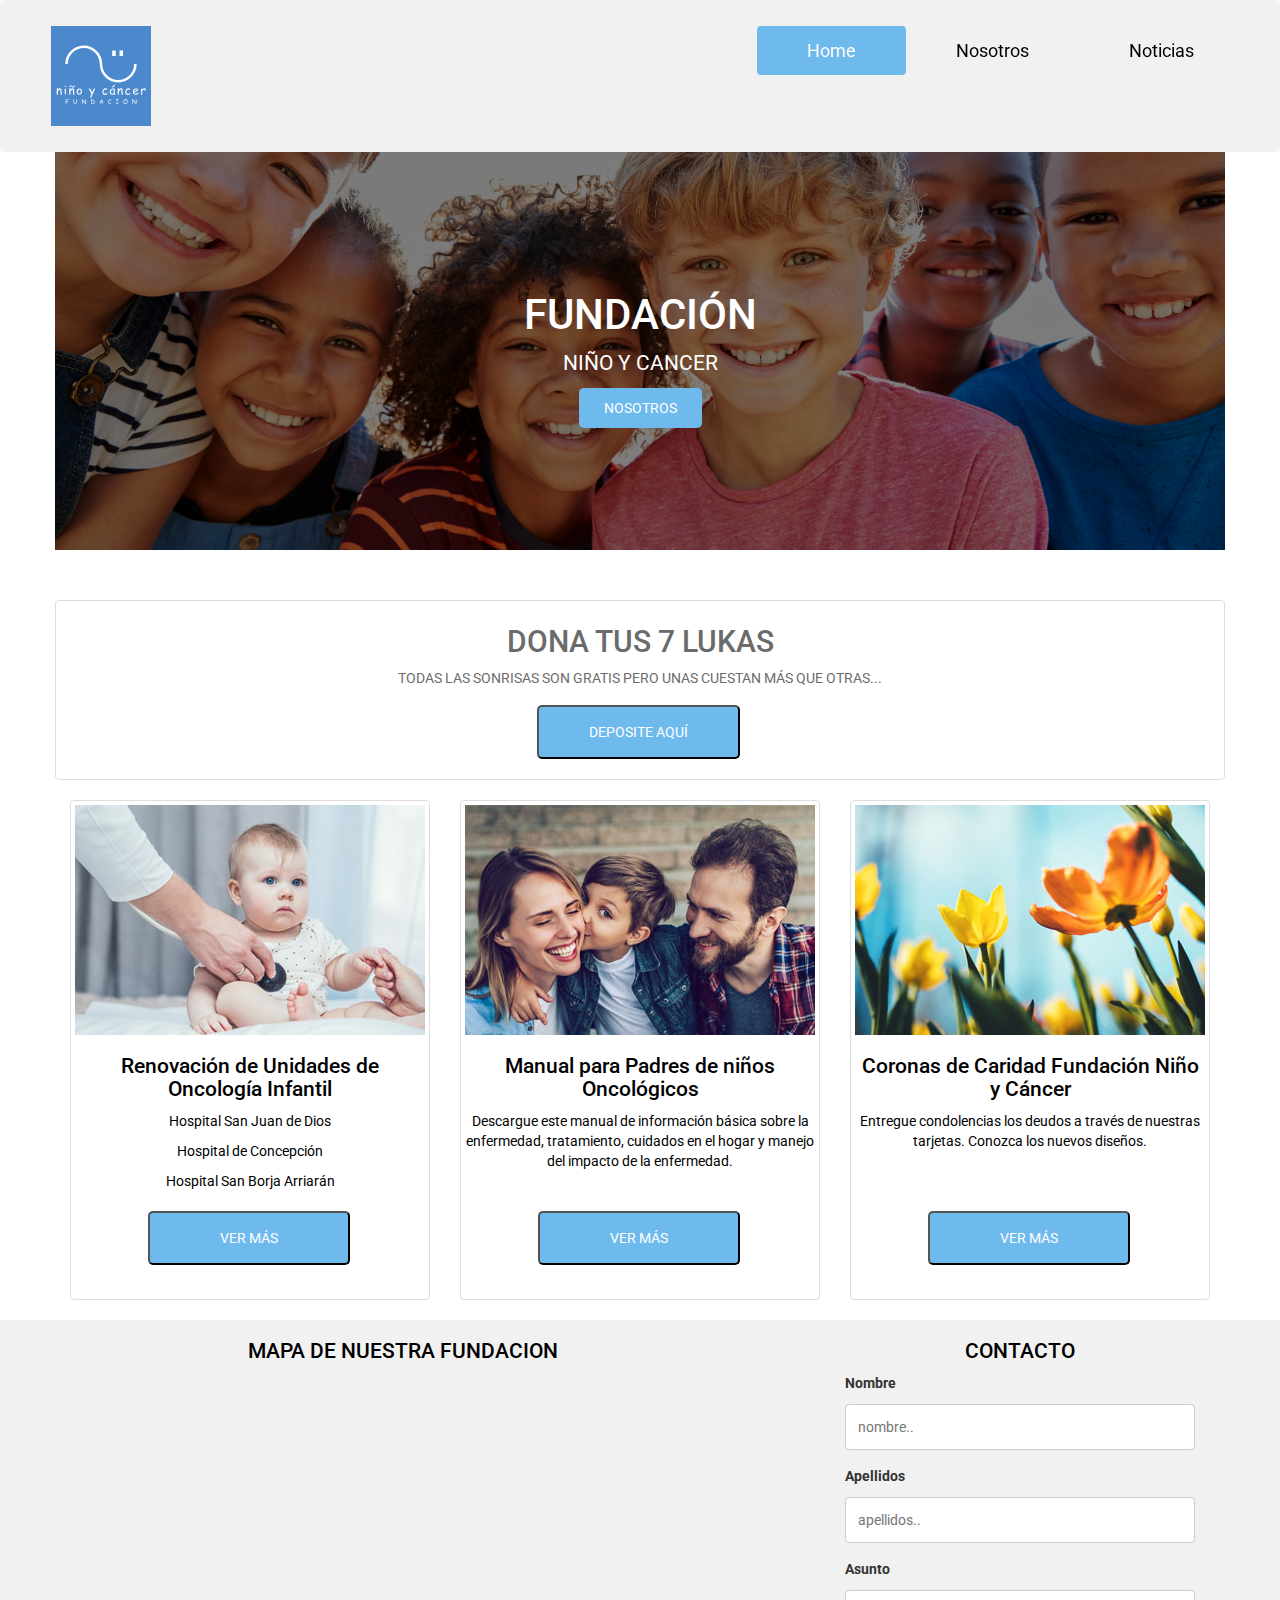
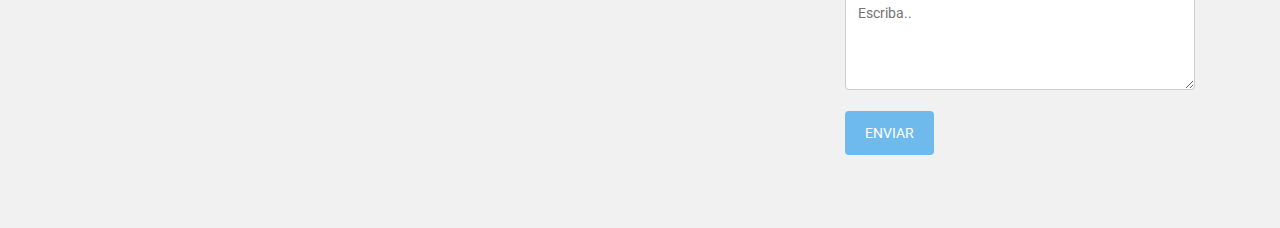
<file: index.html>
<!DOCTYPE html>
<html lang="en">
<head>
	<meta charset="UTF-8">
  <meta name="viewport" content="width=device-width, initial-scale=1">
	<title>Document</title>
  <link href="https://fonts.googleapis.com/css?family=Roboto:300" rel="stylesheet">
  <link href="https://fonts.googleapis.com/css?family=Baloo+Thambi|Pacifico" rel="stylesheet">
	<link rel="stylesheet" href="assets/css/bootstrap.css">	
	<link rel="stylesheet" href="assets/css/estilo.css">	


</head>
<body>

<div class="navbar">
  <img src="assets/images/logo-vector.svg" class="logo" alt="">
  <div class="navbar-right">
    <a class="active" href="#home">Home</a>
    <a href="nosotros.html">Nosotros</a>
    <a href="noticias.html">Noticias</a>
  </div>
</div>

<div class="container box_header">
     <div class="col-md-12 box_text">
		  <h1 class="titulo">FUNDACIÓN</h1>
      <p> NIÑO Y CANCER</p>
      <button>NOSOTROS</button>
    </div>

</div>

<div class="container box_1 thumbnail">
     <div class="col-md-12">
      <h2 class="titulo_2">DONA TUS 7 LUKAS</h2>
      <p class="parrafo_2">TODAS LAS SONRISAS SON GRATIS PERO UNAS CUESTAN MÁS QUE OTRAS...</p>
      <button class="button_2">DEPOSITE AQUÍ</button>
    </div>
   </div>

<div class="container">
  <div class="row">
	<div class="col-md-4">
		<div class="thumbnail box_2">
		<img src="assets/images/foto_1.jpg" class="img-responsive" alt="">
		<h1>Renovación de Unidades de Oncología Infantil</h1>
        <p>Hospital San Juan de Dios</p> 
        <p>Hospital de Concepción</p> 
        <p>Hospital San Borja Arriarán</p> 
        <button class="button">VER MÁS</button>
    </div>
    </div>

    <div class="col-md-4">
		<div class="thumbnail box_2">
		<img src="assets/images/foto_2.jpg" class="img-responsive" alt="">
		<h1>Manual para Padres de niños Oncológicos</h1>
        <p>Descargue este manual de información básica sobre la enfermedad, tratamiento, cuidados en el hogar y manejo del impacto de la enfermedad.</p> 
        <button class="button">VER MÁS</button>
    </div>
    </div>

    <div class="col-md-4">
		<div class="thumbnail box_2">
		<img src="assets/images/foto_3.jpg" class="img-responsive" alt="">
		<h1>Coronas de Caridad Fundación Niño y Cáncer</h1>
        <p>Entregue condolencias los deudos a través de nuestras tarjetas. Conozca los nuevos diseños.</p> 
        <button class="button">VER MÁS</button>
    </div>
    </div>
  </div>
 </div>

 <div class="col-md-12 box_footer">
  <div class="container">
    <div class="col-md-7">
      <h1>MAPA DE NUESTRA FUNDACION</h1>
      <iframe src="https://www.google.com/maps/embed?pb=!1m18!1m12!1m3!1d3330.4766842316053!2d-70.57642424878276!3d-33.41081460277188!2m3!1f0!2f0!3f0!3m2!1i1024!2i768!4f13.1!3m3!1m2!1s0x9662cee0671af66f%3A0x1fcc645dd9767886!2sAv.+Apoquindo%2C+Las+Condes%2C+Regi%C3%B3n+Metropolitana!5e0!3m2!1ses-419!2scl!4v1539742989729" width="100%" height="450" frameborder="0" style="border:0" allowfullscreen></iframe>
    </div>

    <div class="col-md-4 col-md-offset-1">
      <h1>CONTACTO</h1>
      <form action="#">
        <label for="fname">Nombre</label>
        <input type="text" id="fname" name="firstname" placeholder="nombre..">

        <label for="lname">Apellidos</label>
        <input type="text" id="lname" name="lastname" placeholder="apellidos..">

        <label for="subject">Asunto</label>
        <textarea id="subject" name="subject" placeholder="Escriba.." style="height:100px"></textarea>

        <input type="submit" value="ENVIAR">
      </form>
    </div>
  </div>

</div>


	<script src="assets/js/jquery-3.3.1.min.js"> </script>
	<script src="assets/js/bootstrap.js"></script>
</body>
</html>
</file>
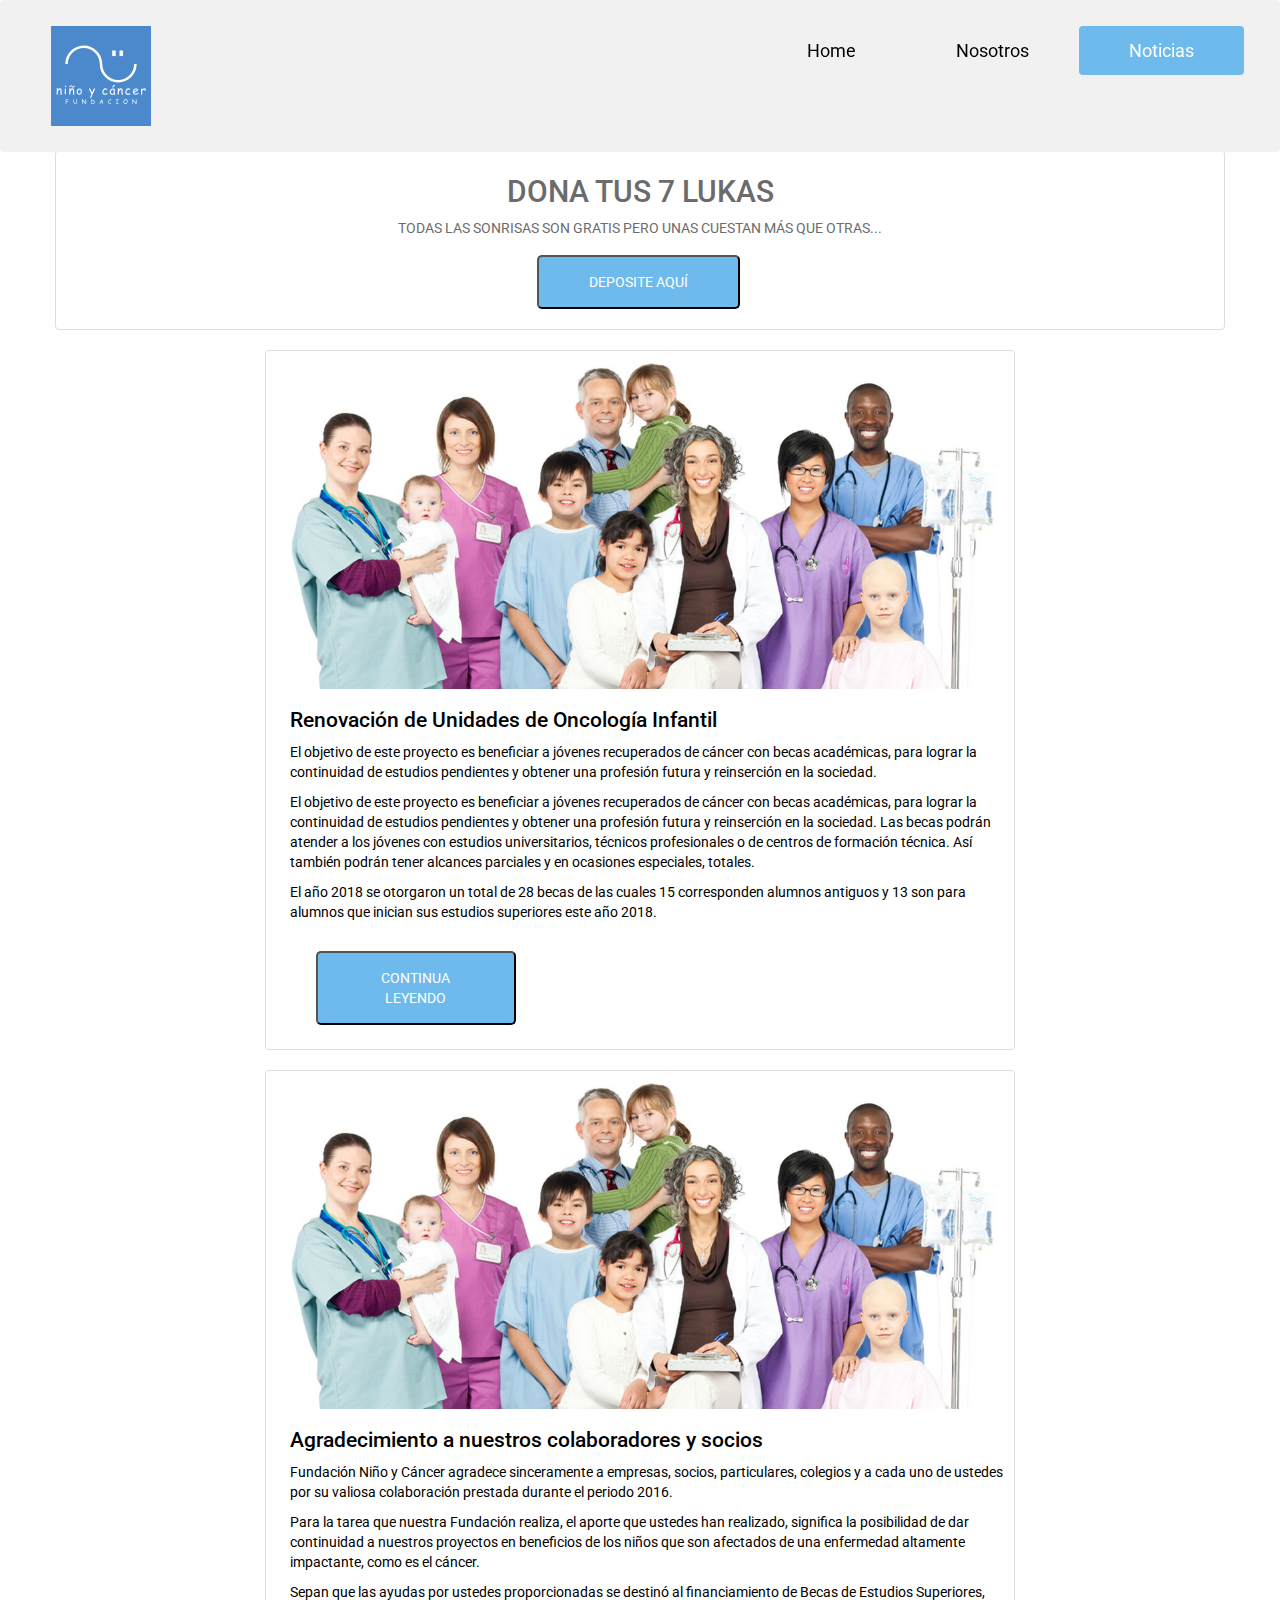
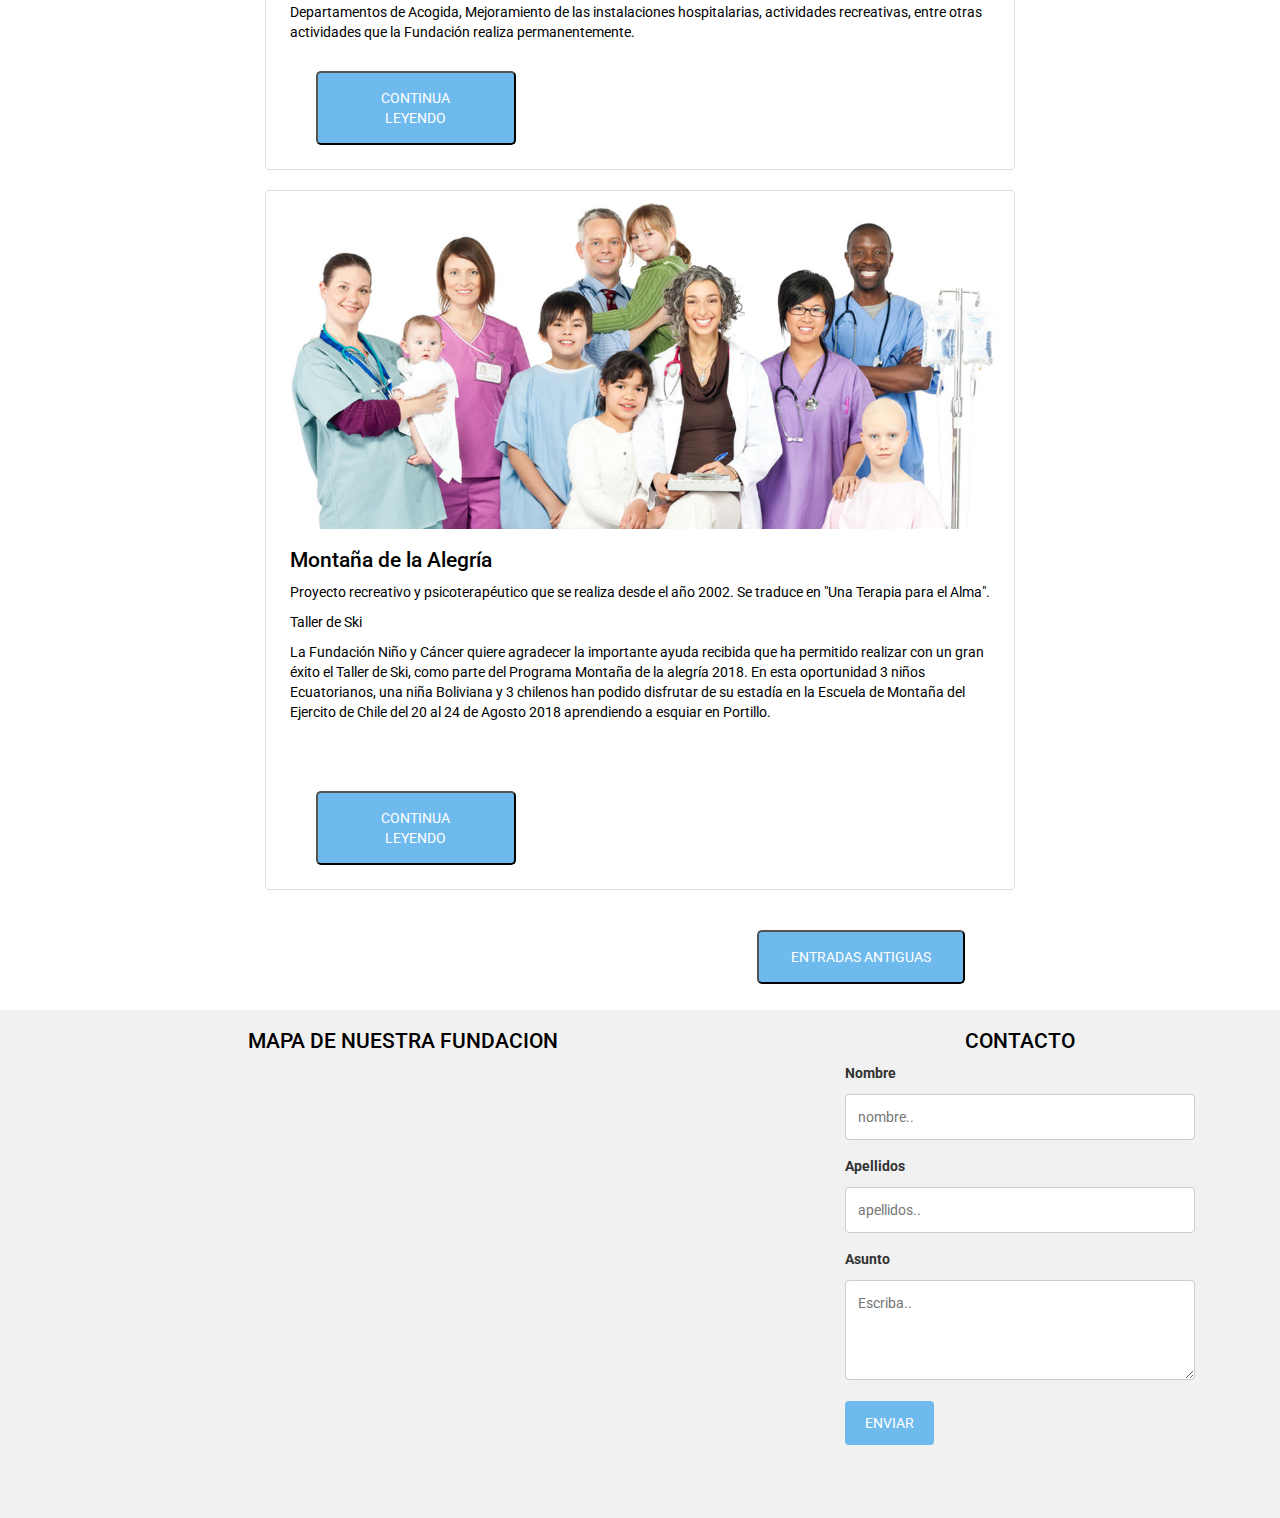
<file: noticias.html>
<!DOCTYPE html>
<html lang="en">
<head>
	<meta charset="UTF-8">
  <meta name="viewport" content="width=device-width, initial-scale=1">
	<title>Document</title>
  <link href="https://fonts.googleapis.com/css?family=Roboto:300" rel="stylesheet">
	<link rel="stylesheet" href="assets/css/bootstrap.css">	
	<link rel="stylesheet" href="assets/css/estilo.css">	


</head>
<body>


  
<div class="navbar">
  <img src="assets/images/logo-vector.svg" class="logo" alt="">
  <div class="navbar-right">
    <a href="index.html">Home</a>
    <a href="nosotros.html">Nosotros</a>
    <a class="active" href="#noticias">Noticias</a>
  </div>
</div>


<div class="container box_1 thumbnail">
     <div class="col-md-12">
      <h2 class="titulo_2">DONA TUS 7 LUKAS</h2>
      <p class="parrafo_2">TODAS LAS SONRISAS SON GRATIS PERO UNAS CUESTAN MÁS QUE OTRAS...</p>
      <button class="button_2">DEPOSITE AQUÍ</button>
    </div>
   </div>

   <div class="container">
    <div class="row">
      <div class="col-md-8 col-md-offset-2">
        <div class="thumbnail box_3">
          <img src="assets/images/banner.jpg" class="img-responsive" alt="">
          <h1>Renovación de Unidades de Oncología Infantil</h1>
          <p>El objetivo de este proyecto es beneficiar a jóvenes recuperados de cáncer con becas académicas, para lograr la continuidad de estudios pendientes y obtener una profesión futura y reinserción en la sociedad.</p> 
          <p> El objetivo de este proyecto es beneficiar a jóvenes recuperados de cáncer con becas académicas, para lograr la continuidad de estudios pendientes y obtener una profesión futura y reinserción en la sociedad. Las becas podrán atender a los jóvenes con estudios universitarios, técnicos profesionales o de centros de formación técnica. Así también podrán tener alcances  parciales y en ocasiones especiales, totales.</p>
          <p>El año 2018 se otorgaron un total de 28 becas de las cuales 15 corresponden alumnos antiguos y 13 son para alumnos que inician sus estudios superiores  este año 2018.</p>
          <button class="button_3 ">CONTINUA LEYENDO</button>
        </div>
      </div>
    </div>
  </div>

  <div class="container">
    <div class="row">
      <div class="col-md-8 col-md-offset-2">
        <div class="thumbnail box_3">
          <img src="assets/images/banner.jpg" class="img-responsive" alt="">
          <h1>Agradecimiento a nuestros colaboradores y socios</h1>
          <p>Fundación Niño y Cáncer agradece sinceramente a empresas, socios, particulares, colegios y a cada uno de ustedes por su valiosa colaboración prestada durante el periodo 2016.</p> 
          <p>Para la tarea que nuestra Fundación realiza, el aporte que ustedes han realizado, significa la posibilidad de dar continuidad a nuestros proyectos en beneficios de los niños que son afectados de una enfermedad altamente impactante, como es el cáncer.</p>
          <p>Sepan que las ayudas por ustedes proporcionadas se destinó al financiamiento de Becas de Estudios Superiores, Departamentos de Acogida, Mejoramiento de las instalaciones hospitalarias, actividades recreativas, entre otras actividades que la Fundación realiza permanentemente.</p>
          <button class="button_3 ">CONTINUA LEYENDO</button>
        </div>
      </div>
    </div>
  </div>

  <div class="container">
    <div class="row">
      <div class="col-md-8 col-md-offset-2">
        <div class="thumbnail box_3">
          <img src="assets/images/banner.jpg" class="img-responsive" alt="">
          <h1>Montaña de la Alegría</h1>
          <p>Proyecto recreativo y psicoterapéutico que se realiza desde el año 2002. Se traduce en "Una Terapia para el Alma".</p> 
          <p>Taller de Ski</p>
          <p>La Fundación Niño y Cáncer quiere agradecer la importante ayuda recibida que ha permitido realizar con un gran éxito el Taller de Ski, como parte del Programa Montaña de la alegría 2018. En esta oportunidad 3 niños Ecuatorianos, una niña Boliviana y 3 chilenos han podido disfrutar de su estadía en la Escuela de Montaña del Ejercito de Chile del 20 al 24 de Agosto 2018 aprendiendo a esquiar en Portillo.</p>
          <button class="button_3 ">CONTINUA LEYENDO</button>
        </div>
      </div>
    </div>
  </div>

  <div class="container">
    <div class="row">
      <div class="col-md-8 col-md-offset-2">
        <div class="box_4">
          <button class="button_4">ENTRADAS ANTIGUAS</button>
        </div>
      </div>
    </div>
  </div>


 <div class="col-md-12 box_footer">
  <div class="container">
    <div class="col-md-7">
      <h1>MAPA DE NUESTRA FUNDACION</h1>
      <iframe src="https://www.google.com/maps/embed?pb=!1m18!1m12!1m3!1d3330.4766842316053!2d-70.57642424878276!3d-33.41081460277188!2m3!1f0!2f0!3f0!3m2!1i1024!2i768!4f13.1!3m3!1m2!1s0x9662cee0671af66f%3A0x1fcc645dd9767886!2sAv.+Apoquindo%2C+Las+Condes%2C+Regi%C3%B3n+Metropolitana!5e0!3m2!1ses-419!2scl!4v1539742989729" width="100%" height="450" frameborder="0" style="border:0" allowfullscreen></iframe>
    </div>

    <div class="col-md-4 col-md-offset-1">
      <h1>CONTACTO</h1>
      <form action="#">
        <label for="fname">Nombre</label>
        <input type="text" id="fname" name="firstname" placeholder="nombre..">

        <label for="lname">Apellidos</label>
        <input type="text" id="lname" name="lastname" placeholder="apellidos..">

        <label for="subject">Asunto</label>
        <textarea id="subject" name="subject" placeholder="Escriba.." style="height:100px"></textarea>

        <input type="submit" value="ENVIAR">
      </form>
    </div>
  </div>

</div>


	<script src="assets/js/jquery-3.3.1.min.js"> </script>
	<script src="assets/js/bootstrap.js"></script>
</body>
</html>
</file>
<file: assets/css/estilo.css>
@charset "UTF-8";
/* CSS Document */
body{font-family: 'Roboto', sans-serif; margin-top: 150px;}

h1{
	  font-size: 1.5em;
	  text-align: center;
	  color: #000;}
p{
    color: #000;
    text-align: center;}

.box_text h1{
    font-size: 3em;
    text-align: center;
    color: #fff;}

.box_text p{
    font-size: 1.5em;
    text-align: center;
    color: #fff;}

.box_3 h1{
    font-size: 1.5em;
    padding: 0 0 0 20px;
    text-align: left;
    color: #000;}

.box_3 p{
    font-size: 1em;
    padding: 0 0 0 20px;
    text-align: left;
    color: #000;}

.titulo_3 {
    font-size: 1.5em;
    padding: 0 0 20px 20px;
    text-align: left;
    color: #000;}

.parrafo_3 {
    font-size: 1em;
    padding: 0 0 10px 20px;
    text-align: left;
    color: #000;}

.titulo, .parrafo{
	  color: #fff;
	  text-align: center}

.titulo_2, .parrafo_2{
	  color: #6b6b6b;
	  text-align: center}

.main_header{
	   height: 100px; 
       background-color: #ccc;
       position: fixed;
       z-index: 10;
       top:0;}

.box_header{  
      height: 400px; 
      background-repeat: no-repeat;
      background-size: cover;
      background-position: center;
      background-color: #ccc;
      position: relative;
      background-image: linear-gradient(rgba(0, 0, 0, 0.5), rgba(0, 0, 0, 0.5)), url("../images/banner_1.jpg");}

.box_text {
  text-align: center;
  position: absolute;
  top: 50%;
  left: 50%;
  transform: translate(-50%, -50%);
  color: white;
}

.box_text button {
  border: none;
  outline: 0;
  display: inline-block;
  padding: 10px 25px;
  color: #ffffff;
  background-color: #6fbaed;
  text-align: center;
  border-radius: 5px;
  cursor: pointer;
}

.hero-text button:hover {
  background-color: #555;
  color: white;
}

.box_footer{  
      clear: both;
      background-color: #f1f1f1;}

.box_1{  
 	  margin-top: 50px; height: 180px; }
.box_2{  
	  height: 500px; 
	  position: relative;}
.box_3{  
    height: 700px; 
    position: relative;}
.box_4{  
    height: 100px; 
    position: relative;}
.box_5{  
    height: 380px; 
    position: relative;}

.button {
	    display: block;
	    background-color: #6fbaed;
	    color: #fff;
	    padding: 15px 70px;
	    text-decoration: none;
	    text-align: center;
	    font-size: 1em;
	    border-radius: 5px;
	    cursor: pointer;
	    position: absolute;
	    top: 410px;
	    right: 50%;
	    margin-right: -100px;}

.button_2 {
	    display: block;
	    background-color: #6fbaed;
	    color: #fff;
      padding: 15px 50px;
	    text-decoration: none;
	    text-align: center;
	    font-size: 1em;
	    border-radius: 5px;
	    cursor: pointer;
	    position: absolute;
	    top: 100px;
	    right: 50%;
	    margin-right: -100px;}

.button_3 {
      width: 200px;
      display: block;
      background-color: #6fbaed;
      color: #fff;
      padding: 15px 32px;
      text-decoration: none;
      text-align: center;
      font-size: 1em;
      border-radius: 5px;
      cursor: pointer;
      position: absolute;
      top: 600px;
      right: 80%;
      margin-right: -100px;}

.button_4 {
    display: block;
    background-color: #6fbaed;
    color: #fff;
    padding: 15px 32px;
    text-decoration: none;
    text-align: center;
    font-size: 1em;
    border-radius: 5px;
    cursor: pointer;
    position: absolute;
    top: 20px;
    right: 20%;
    margin-right: -100px;}

.button_5 {
      display: block;
      background-color: #6fbaed;
      color: #fff;
      padding: 15px 70px;
      text-decoration: none;
      text-align: center;
      font-size: 1em;
      border-radius: 5px;
      cursor: pointer;
      position: absolute;
      top: 310px;
      right: 50%;
      margin-right: -100px;}



input[type=text], select, textarea {
    width: 100%;
    padding: 12px;
    border: 1px solid #ccc;
    border-radius: 4px;
    box-sizing: border-box;
    margin-top: 6px;
    margin-bottom: 16px;
    resize: vertical;
}

input[type=submit] {
    background-color: #6fbaed;
    color: white;
    padding: 12px 20px;
    border: none;
    border-radius: 4px;
    cursor: pointer;
}

input[type=submit]:hover {
    background-color: #6fbaed;
}

.navbar {
  overflow: hidden;
  background-color: #f1f1f1;
  padding: 25px 50px;
  transition: 0.4s;
  position: fixed;
  width: 100%;
  top: 0;
  z-index: 99;
}

.navbar a {
  float: left;
  color: black;
  text-align: center;
  padding: 12px 50px;
  text-decoration: none;
  font-size: 18px; 
  line-height: 25px;
  border-radius: 4px;
}

.logo {
max-width: 100px;
  transition: 0.4s;
}

.navbar a:hover {
  background-color: #ddd;
  color: black;
}

.navbar a.active {
  background-color: #6fbaed;
  color: white;
}

.navbar-right {
  float: right;
}

 @media screen and (max-width: 767px) {

 body{font-family: 'Roboto', sans-serif; margin-top: 250px;}

  .navbar {
    padding: 20px 10px !important;}

  .logo {
    display: block;
    max-width: 100px;
    transition: 0.4s;
    text-align: center;
    margin: 0 auto;
    margin-bottom: 10px;
}
  .navbar a {
    float: none;
    display: block;
    text-align: left;}
  .navbar-right {
    float: none;}
  .box_1{  
 	  margin-top: 50px; height: 200px; }
  .box_5{  
    height: 450px; 
    position: relative;}

  .button_3 {
    position: absolute;
    top: 630px;
    right: 50%;
    margin-right: -100px;}

  .button_4 {
    position: absolute;
    top: 20px;
    right: 50%;
    margin-right: -100px;}
  .button_5 {
      position: absolute;
      top: 350px;
      right: 50%;
      margin-right: -100px;}
}
</file>
